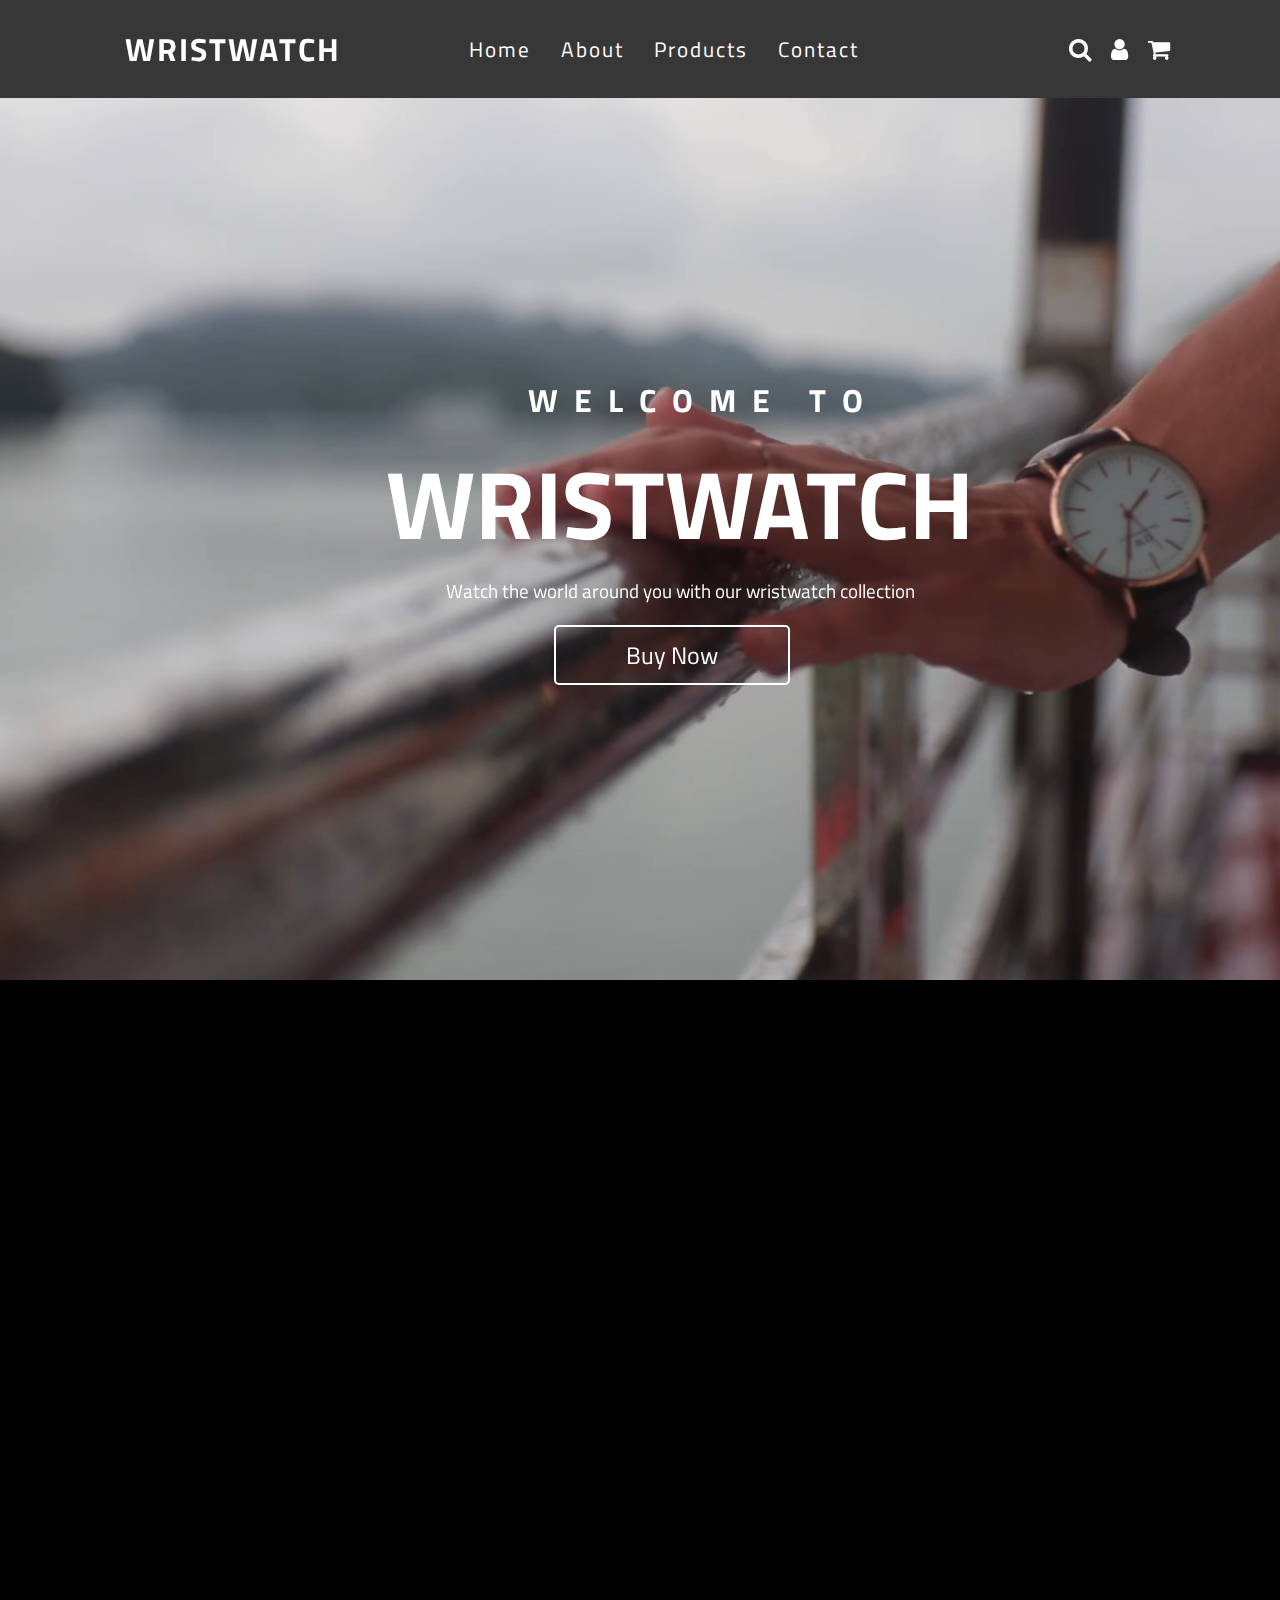
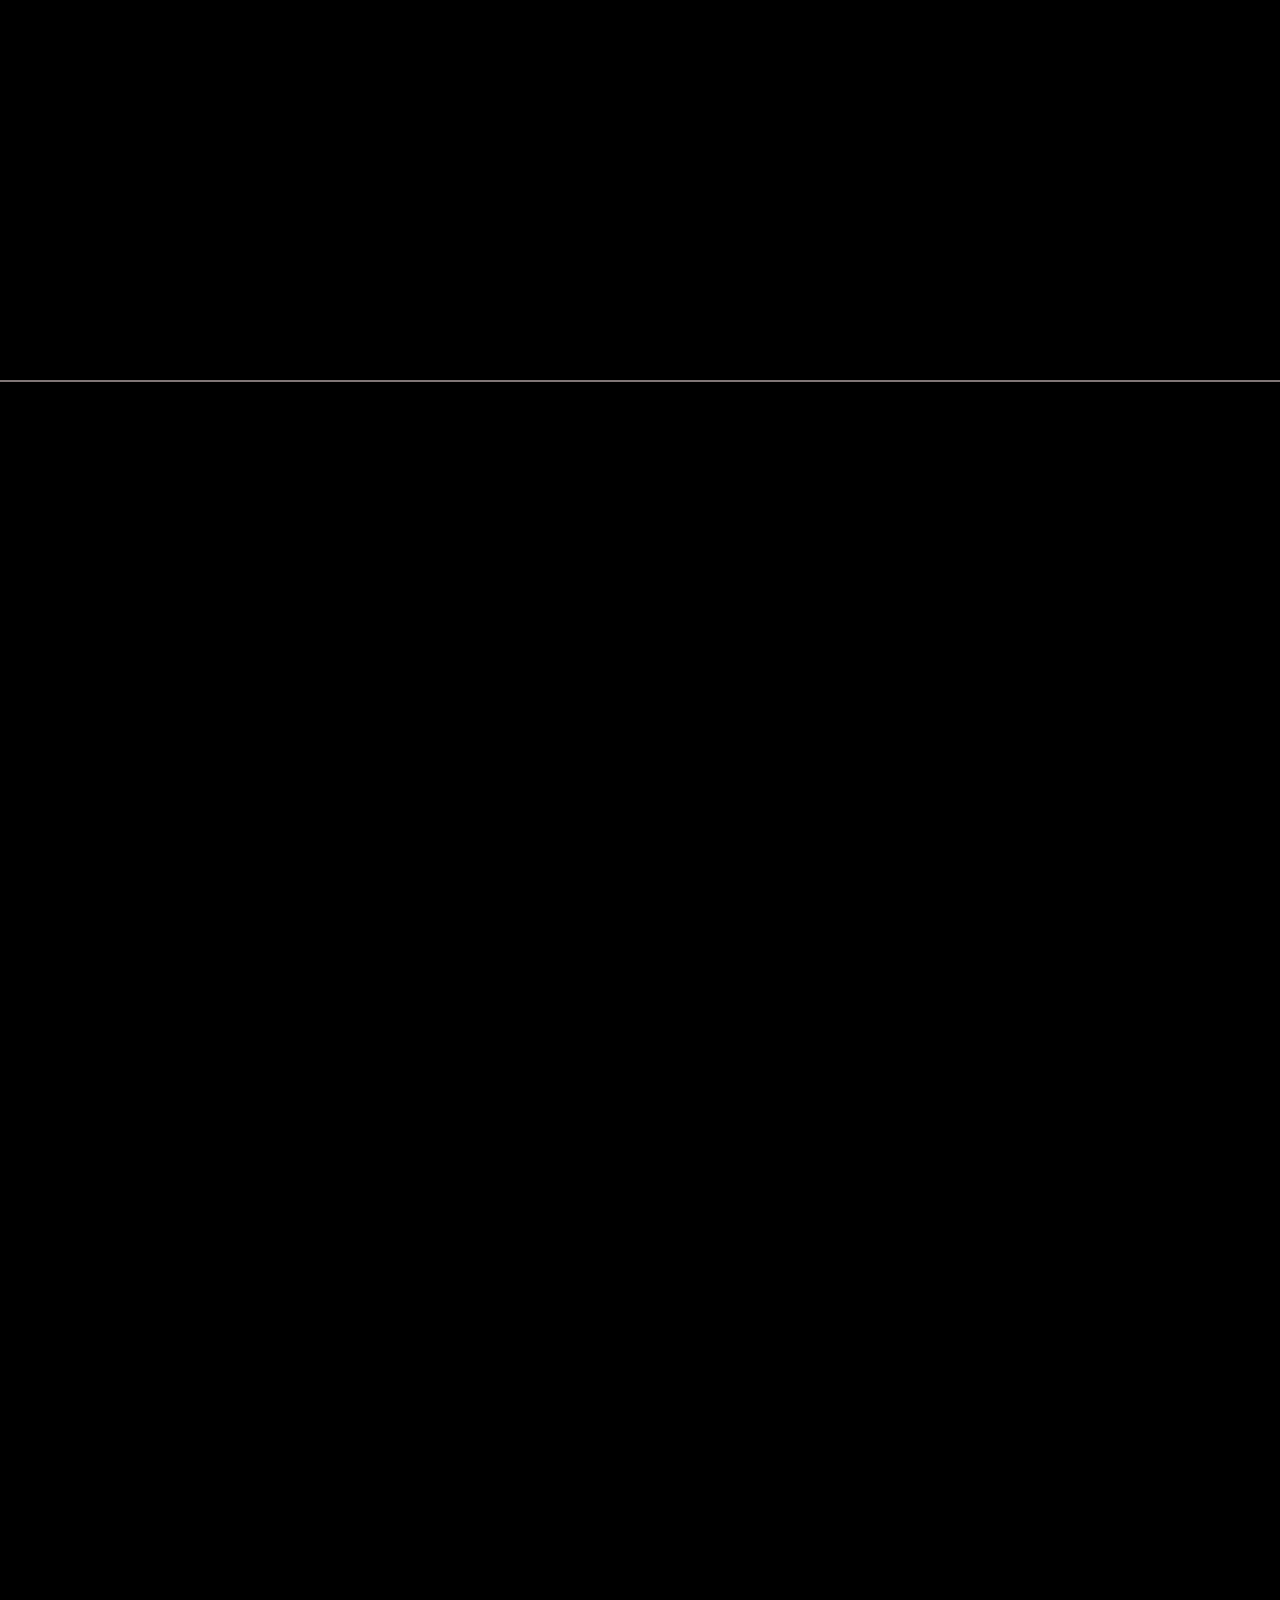
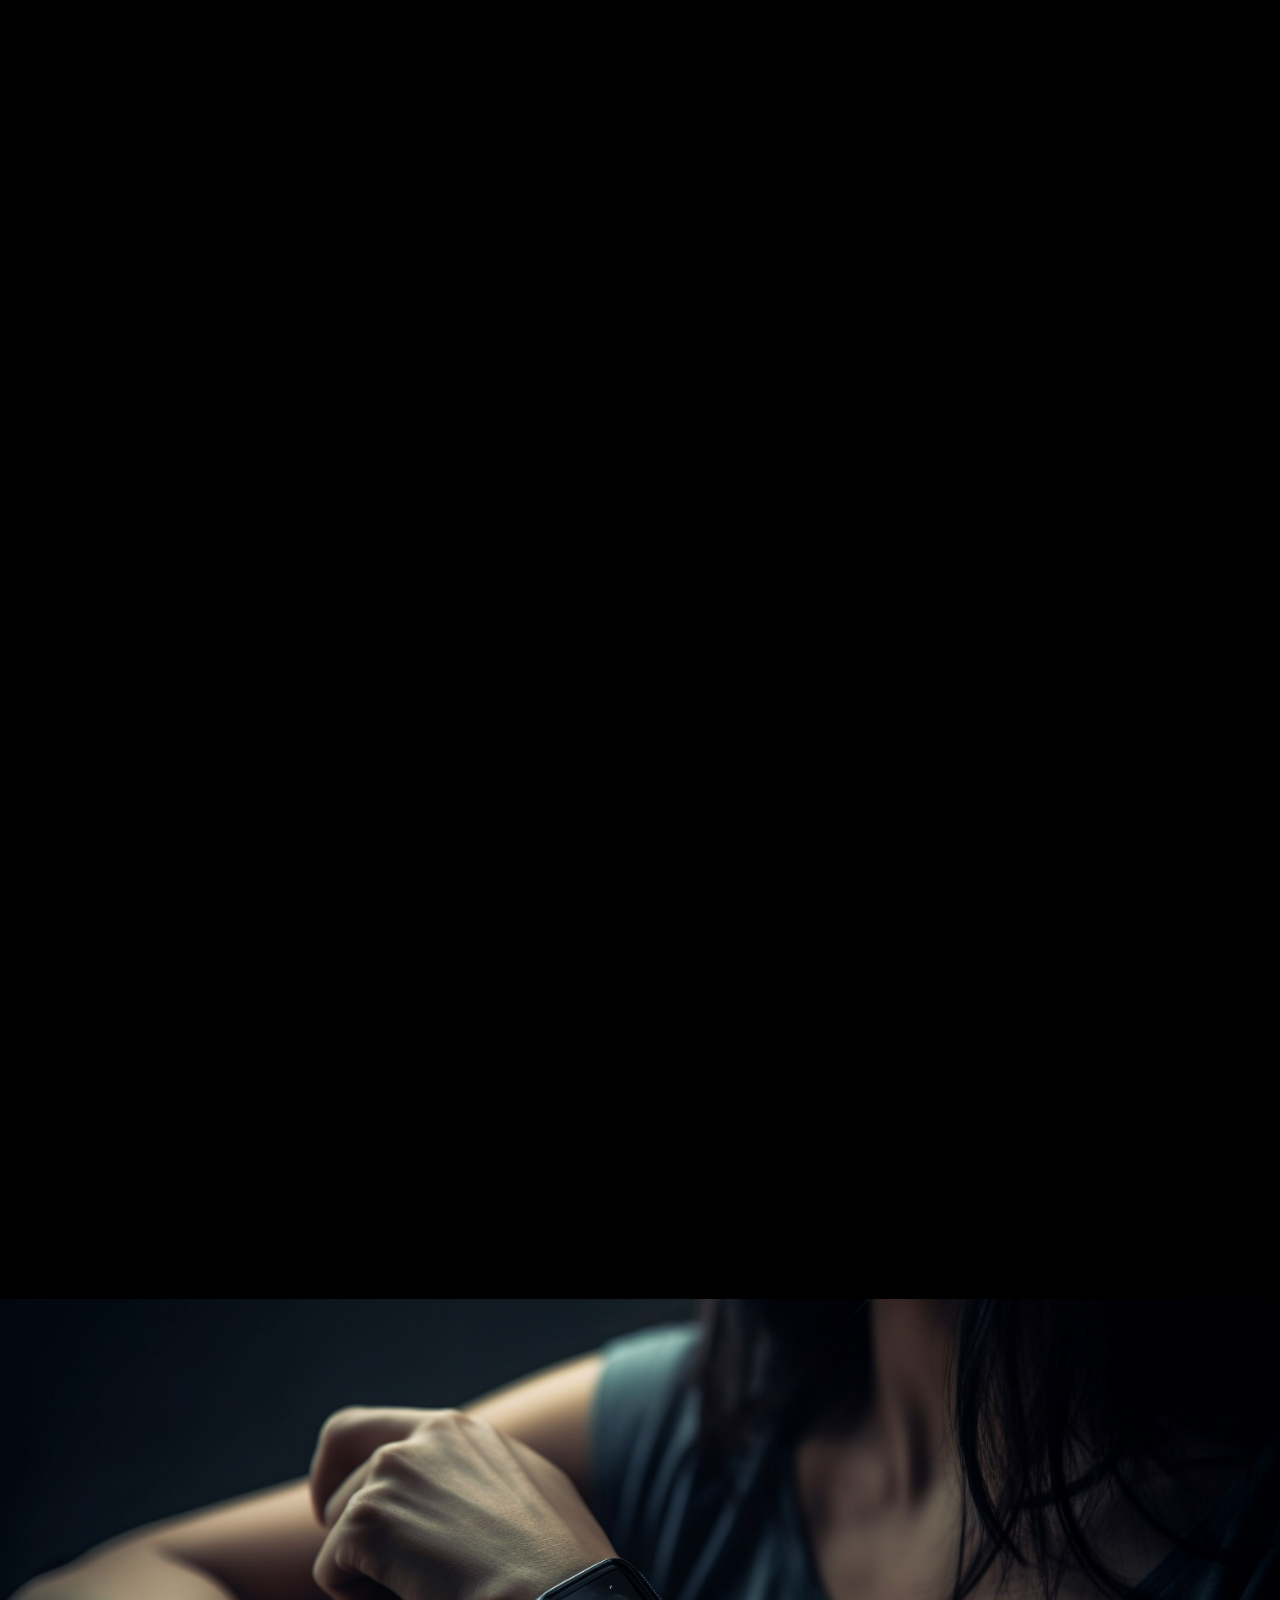
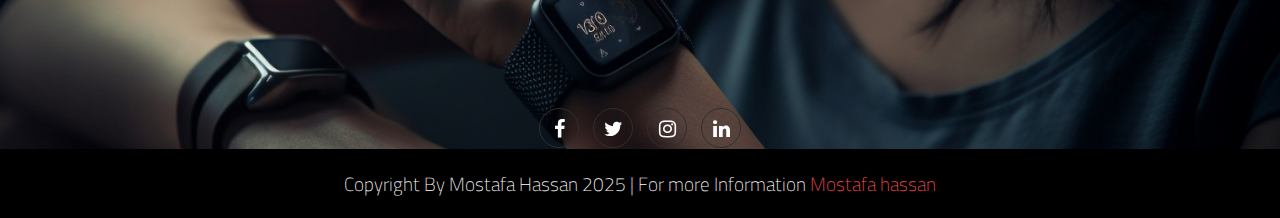
<file: index.html>
<!DOCTYPE html>
<html lang="en">
<head>
    <meta charset="UTF-8">
    <link rel="icon" href="../img/map_6447894.png">
    <link rel="stylesheet" href="../css/style.css">
    <meta name="viewport" content="width=device-width, initial-scale=1.0">
    <link rel="stylesheet" href="https://cdnjs.cloudflare.com/ajax/libs/font-awesome/4.7.0/css/font-awesome.min.css">
    <link rel="stylesheet" href="https://cdnjs.cloudflare.com/ajax/libs/font-awesome/5.15.3/css/all.min.css">
    <link rel="stylesheet" href="https://fonts.googleapis.com/icon?family=Material+Icons">
    <link href="https://fonts.googleapis.com/css2?family=Arimo:ital,wght@0,400..700;1,400..700&family=Titillium+Web:ital,wght@0,200;0,300;0,400;0,600;0,700;0,900;1,200;1,300;1,400;1,600;1,700&display=swap" rel="stylesheet">
    <link rel="stylesheet" href="https://cdnjs.cloudflare.com/ajax/libs/font-awesome/4.7.0/css/font-awesome.min.css">
      <link rel="stylesheet" href="https://unpkg.com/aos@next/dist/aos.css" />
    <title>Wristwatch</title>
</head>
<body>
    <header>
        <div class="container">
            <div class="logo" data-aos="fade-right">
                <h1>Wristwatch</h1>
            </div>
            <div class="navbar">
                <ul>
                    <li><a href="#home">Home</a></li>
                    <li><a href="#about">About</a></li>
                    <li><a href="#products">Products</a></li>
                    <li><a href="#contact">Contact</a></li>
                </ul>
            </div>
        </div>
        <div class="icons" data-aos="fade-left">
            <i class="fa fa-search" id="search-icon"></i>
                <form class="search-box"> 
                    <input type="search" placeholder="Search here ..." required >
                </form>
            <i class="fa fa-user" id="user-icon"></i>
            <form class="user">
                <i class="fa fa-times" id="close-icon"></i>
                <input type="text" placeholder="Username" required>
                <input type="password" placeholder="Password" required>
                <input type="submit" value="Login" class="btn">
            </form>
            <i class="fa fa-shopping-cart" id="cart-icon"></i>
            <div class="fa fa-bars" id="menu-icon"></div>
        </div>
                <div class="cart" data-aos="fade-up">
                <h2 class="cart-title">Your Cart</h2>
                <div class="cart-content">
                    <div class="cart-box">
                        <img src="../img/1.png" class="cart-img">
                        <div class="detail-box">
                            <div class="cart-product-title">Watch</div>
                            <div class="cart-price">$15</div>
                            <input type="number" value="1" class="cart-quantity">
                        </div>
                            <i class="fa fa-trash fa-cart-remove"></i>
                    </div>
                </div>
                
                    <div class="total">
                        <div class="total-title">Total</div>
                        <div class="total-price">$15</div>
                    </div>
                    <button href="#" type="button" class="btn-buy">Buy Now</button>
                    <i class="fa fa-times" id="close-cart"></i>
                </div>
            </div>
        </div>
    </header>
    <section class="home" id="home">
        <video src="../img/3783439-hd_1920_1080_25fps.mp4" muted loop autoplay ></video>
        <div class="content" data-aos="fade-up" data-aos-delay="100" data-aos-duration="1000">
            <h5>welcome to</h5>
            <h3>Wristwatch</h3>
            <p>Watch the world around you with our wristwatch collection </p>
            <a href="#products" class="btn">Buy Now</a>
        </div>
    </section>

    <section class="icons-container" id="about">
        <div class="container" data-aos="fade-up" data-aos-delay="100">
            <h2>Why Choose Us ?</h2>
            <p>We offer the best quality wristwatches in the market</p>
        </div>
        <div class="icons" data-aos="fade-up" data-aos-delay="200">
            <i class="material-icons">local_shipping</i>
            <h3>Free Shipping</h3>
            <p>On all orders over $100</p>
        </div>

        <div class="icons" data-aos="fade-up" data-aos-delay="300">
            <i class="material-icons">payment</i>
            <h3>Secure Payment</h3>
            <p>100% Secure Payment</p>
        </div>

        <div class="icons" data-aos="fade-up" data-aos-delay="400">
            <i class="material-icons">support_agent</i>
            <h3>24/7 Support</h3>
            <p>Customer Support</p>
        </div>
        <div class="icons" data-aos="fade-up" data-aos-delay="500">
            <i class="material-icons">verified_user</i>
            <h3>Authentic</h3>
            <p>100% Authentic</p>
        </div>
    </section>
<hr>

    <section class="products" id="products">
        <div class="container" data-aos="fade-up" data-aos-delay="100">
            <h2>Latest Products</h2>
            <p>Check out our latest wristwatches</p>
        </div>
        <div class="col" data-aos="fade-up" data-aos-delay="200" data-aos-duration="1000">
        <div class="box">
            <img src="../img/1.png" >
            <h3>Analog Watches <span> $40</span></h3>
            <i><i class="fa fa-star"></i><i class="fa fa-star"></i><i class="fa fa-star"></i><i class="fa fa-star"></i><i class="fa fa-star"></i></i>
            <a href="#" class="btn" id="buy" data-id="${product.id}">Buy Now</a>
            <i class="fa fa-shopping-cart" id="shopping"></i>
        </div>

        <div class="box">
            <img src="../img/2.png" >
            <h3>Digital Watches <span> $20</span></h3>
            <i><i class="fa fa-star"></i><i class="fa fa-star"></i><i class="fa fa-star"></i><i class="fa fa-star"></i><i class="fa fa-star"></i></i>
            <a href="#" class="btn">Buy Now</a>
            <i class="fa fa-shopping-cart" id="shopping"></i>
        </div>

        <div class="box">
            <img src="../img/3.png" >
            <h3>Smartwatches <span> $50</span></h3>
            <i><i class="fa fa-star"></i><i class="fa fa-star"></i><i class="fa fa-star"></i><i class="fa fa-star"></i><i class="fa fa-star-half-empty"></i></i>
            <a href="#" class="btn">Buy Now</a>
            <i class="fa fa-shopping-cart" id="shopping"></i>
        </div>

        <div class="box">
            <img src="../img/4.png">
            <h3>Sports Watches <span> $30</span></h3>
            <i><i class="fa fa-star"></i><i class="fa fa-star"></i><i class="fa fa-star"></i><i class="fa fa-star"></i><i class="fa fa-star"></i></i>
            <a href="#" class="btn">Buy Now</a>
            <i class="fa fa-shopping-cart" id="shopping"></i>
        </div>

        <div class="box">
            <img src="../img/5.png" >
            <h3>Luxury Watches <span> $60</span></h3>
            <i><i class="fa fa-star"></i><i class="fa fa-star"></i><i class="fa fa-star"></i><i class="fa fa-star"></i><i class="fa fa-star-half-empty"></i></i>
            <a href="#" class="btn">Buy Now</a>
            <i class="fa fa-shopping-cart" id="shopping"></i>
        </div>

        <div class="box">
            <img src="../img/6.png" class="product-img">
            <h3 class="product-title">Diving Watches <span> $90</span></h3>
            <i><i class="fa fa-star"></i><i class="fa fa-star"></i><i class="fa fa-star"></i><i class="fa fa-star"></i><i class="fa fa-star"></i></i>
            <a href="#" class="btn">Buy Now</a>
            <i class="fa fa-shopping-cart" id="shopping" ></i>
        </div>
        <div class="box">
            <img src="../img/7.png">
            <h3> Military Watches <span> $80</span></h3>
            <i><i class="fa fa-star"></i><i class="fa fa-star"></i><i class="fa fa-star"></i><i class="fa fa-star"></i><i class="fa fa-star-half-o"></i></i>
            <a href="#" class="btn">Buy Now</a>
            <i class="fa fa-shopping-cart" id="shopping"></i>
        </div>

        <div class="box">
            <img src="../img/8.png" >
            <h3>Classic Watches <span> $94</span></h3>
            <i><i class="fa fa-star"></i><i class="fa fa-star"></i><i class="fa fa-star"></i><i class="fa fa-star"></i><i class="fa fa-star-o"></i></i>
            <a href="#" class="btn">Buy Now</a>
            <i class="fa fa-shopping-cart" id="shopping"></i>
        </div>

        <div class="box">
            <img src="../img/9.png" >
            <h3>Fashion Watches <span> $79</span></h3>
            <i><i class="fa fa-star"></i><i class="fa fa-star"></i><i class="fa fa-star"></i><i class="fa fa-star"></i><i class="fa fa-star-o"></i></i>
            <a href="#" class="btn">Buy Now</a>
            <i class="fa fa-shopping-cart" id="shopping"></i>
        </div>

        <div class="box">
            <img src="../img/10.png" >
            <h3>Quartz Watches <span> $74</span></h3>
            <i><i class="fa fa-star"></i><i class="fa fa-star"></i><i class="fa fa-star"></i><i class="fa fa-star"></i><i class="fa fa-star-o"></i></i>
            <a href="#" class="btn">Buy Now</a>
            <i class="fa fa-shopping-cart" id="shopping"></i>
        </div>

        <div class="box">
            <img src="../img/11.png" >
            <h3>Automatic Watches<span> $86</span></h3>
            <i><i class="fa fa-star"></i><i class="fa fa-star"></i><i class="fa fa-star"></i><i class="fa fa-star"></i><i class="fa fa-star"></i></i>
            <a href="#" class="btn">Buy Now</a>
            <i class="fa fa-shopping-cart" id="shopping"></i>
        </div>

        <div class="box" id="watch">
            <img src="../img/12.png" >
            <h3>Chronograph Watches <span> $80</span></h3>
            <i><i class="fa fa-star"></i><i class="fa fa-star"></i><i class="fa fa-star"></i><i class="fa fa-star"></i><i class="fa fa-star"></i></i>
            <a href="#" class="btn">Buy Now</a>
            <i class="fa fa-shopping-cart" id="shopping" "></i>
        </div>
    </div>
    </section>
    <section class="contact" id="contact">
        <div class="container" data-aos="fade-up" data-aos-delay="100" data-aos-duration="1000" > 
            <h2 class="title">Contact Us</h2>
            <div class="contact-form">
                <h3>Send Message <i class="fa fa-envelope"></i></h3>
                <form action= "https://getform.io/f/allznoja" method="POST">
                    <input type="text" placeholder="Your Name" class="box">
                    <input type="email" placeholder="Your Email" class="box">
                    <input type="password" placeholder="Your Password" class="box">
                    <input type="number" placeholder="Your Number" class="box">
                    <textarea name="" id="" cols="30" rows="10" class="box message" placeholder="Your Message"></textarea>
                    <input type="submit" value="Send" class="btn1">
                </form>
            </div>
        </div>
    </section>
    <section class="footer" id="footer">
        <div class="title-text" data-aos="fade-up">
            <p>Contact Us</p>
            <h1>Visit Our Office we are here to help you ?</h1>
        </div>
        <div class="footer-row">
            <div class="footer-left" data-aos="fade-right">
                <h1>Opening Hours</h1>
                <p><i class="fa fa-clock-o"></i>Monday to Thursday - 10AM to 12PM</p>
                <p><i class="fa fa-clock-o"></i>Saturday and Sunday - 9AM to 1AM</p>
                <p><i class="fa fa-clock-o"></i>Weekends - Closed</p>
            </div>
            <div class="footer-right" data-aos="fade-left">
                <h1>Get In Touch</h1>
                <p>Egypt , Cairo , sheikh zayed <i class="fa fa-map-marker"></i></p>
                <p>mostafahassan7284@gmil.com <i class="fa fa-paper-plane"></i></p>
                <p>01014321858 - 01212378358 <i class="fa fa-phone"></i></p>
        </div>
        </div>
        <div class="social-links">
                   <a href="https://www.facebook.com/share/16KZXLx6B9/?mibextid=wwXIfr" target="_blank"><i class="fa fa-facebook"></i></a>
                    <i class="fa fa-twitter"></i>
                    <a href="https://www.instagram.com/mostafa_hassan_54"><i class="fa fa-instagram"></i></a>
                    <a href="https://github.com/Mostafahassan1234" target="_blank"><i class="fa fa-linkedin"></i></a>
        </div>
    </section>

    <div class="end">
        <p>Copyright By Mostafa Hassan 2025 | For more Information <a href="https://www.facebook.com/share/16KZXLx6B9/?mibextid=wwXIfr" target="_blank"><span>Mostafa hassan</span></a></p>
    </div>
    </section>
    <script src="../javascript/javascript.js"></script>
    <script src="https://unpkg.com/aos@next/dist/aos.js"></script>
  <script>
    AOS.init({
      offset: 200,
      duration: 600,
      easing: 'ease-in-sine',
      delay: 100
    });
  </script>
</body>
</html>
</file>
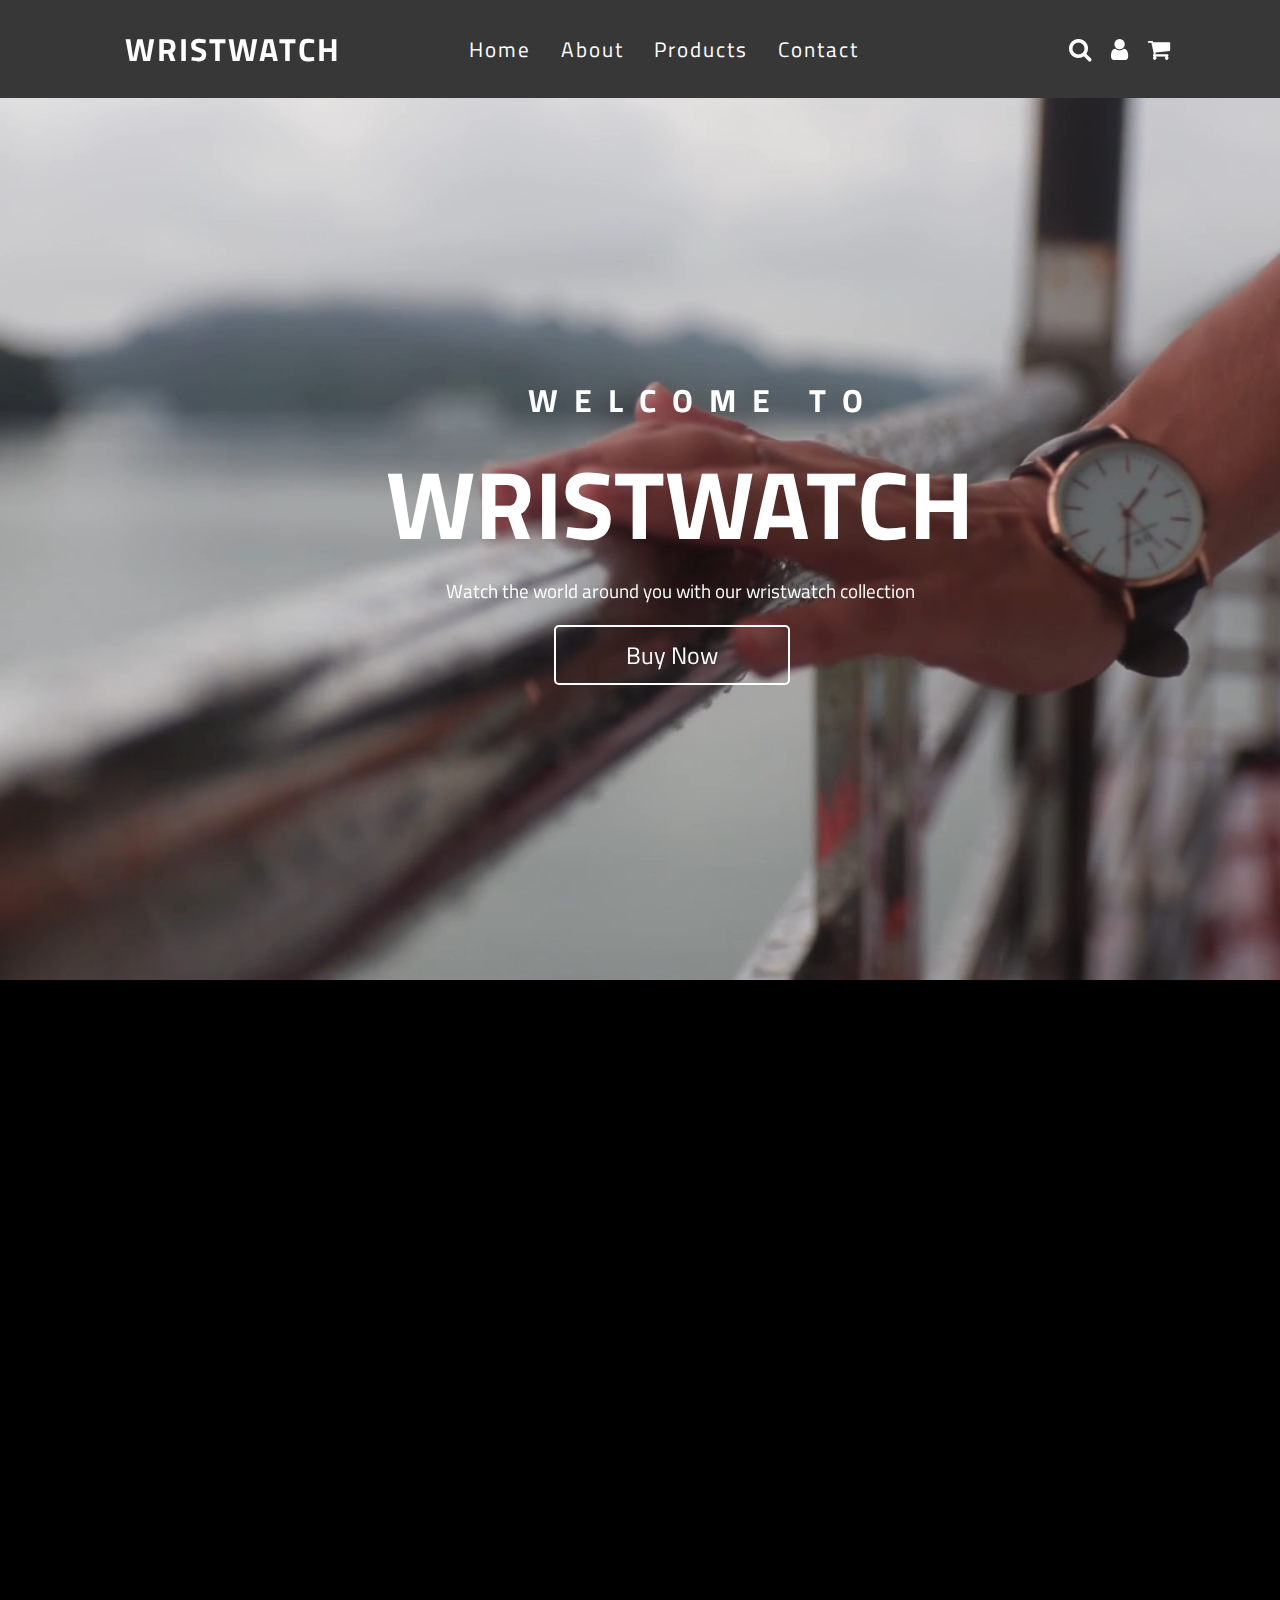
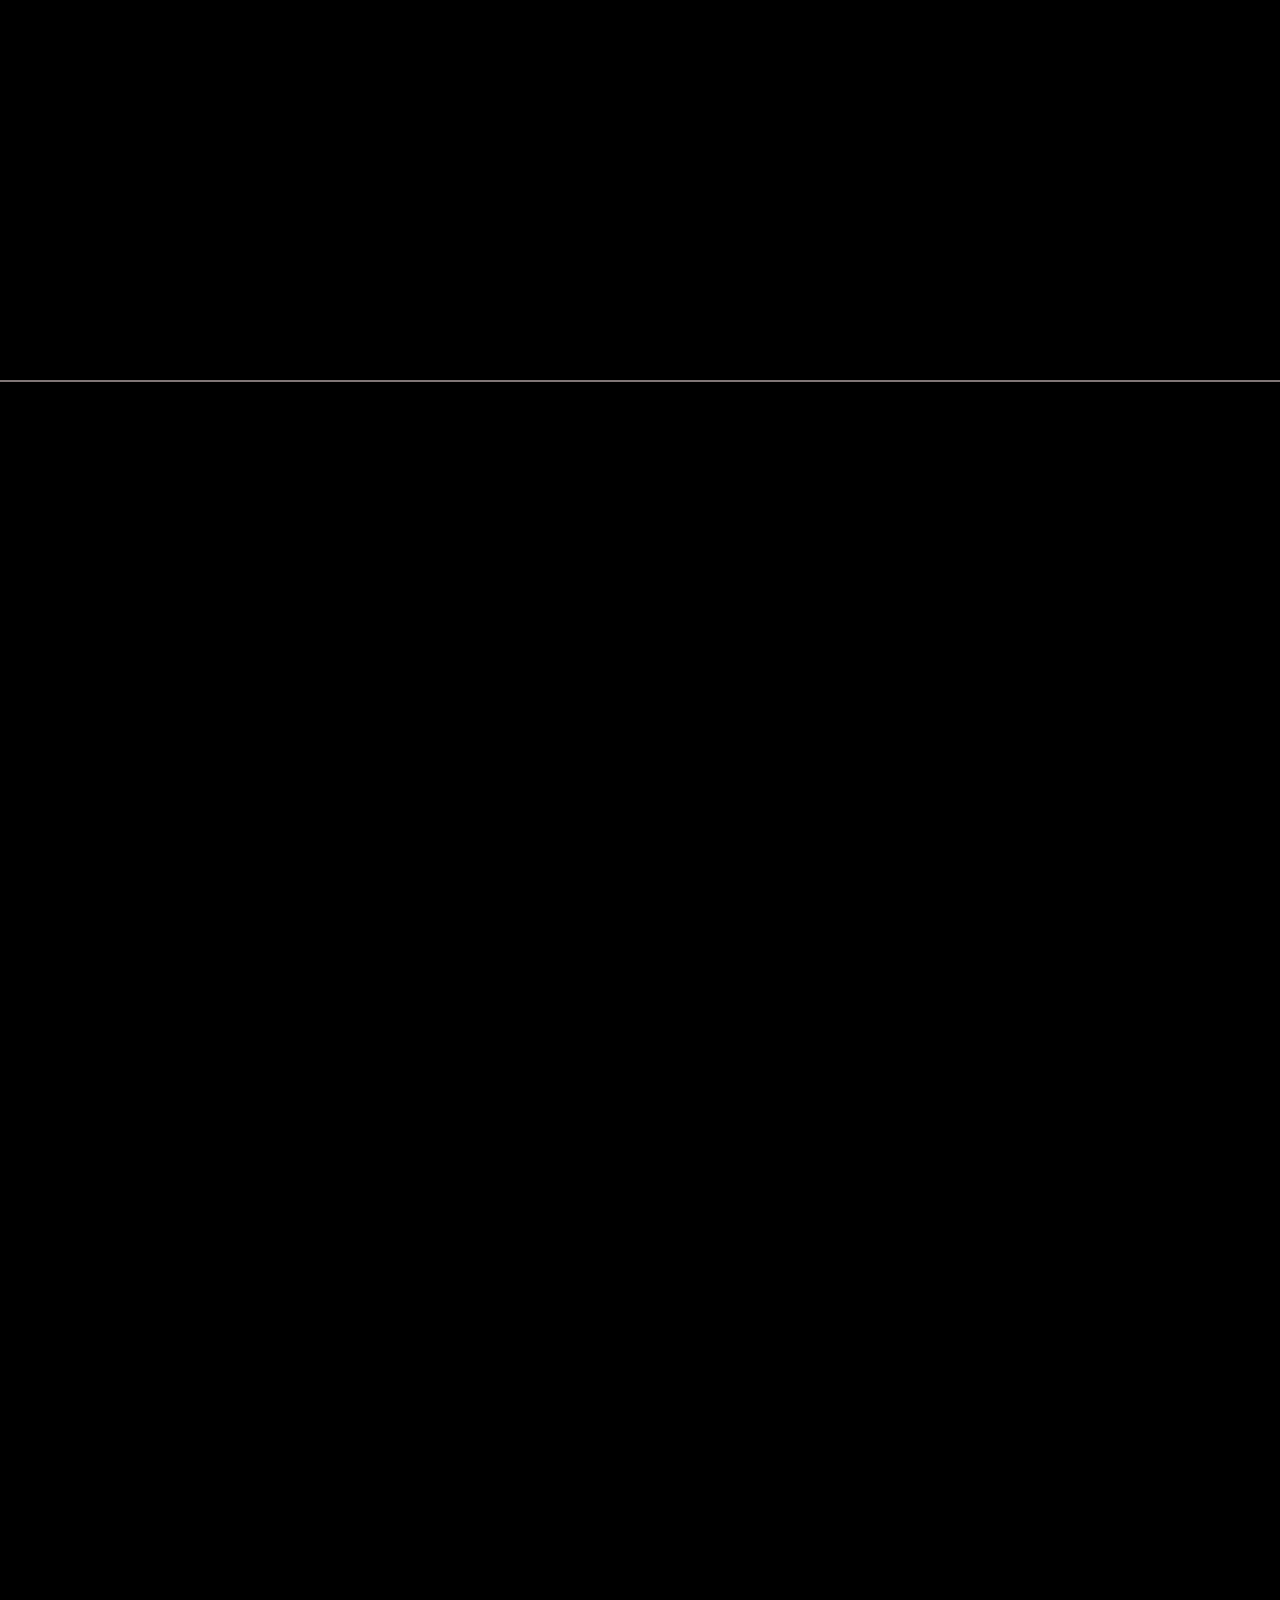
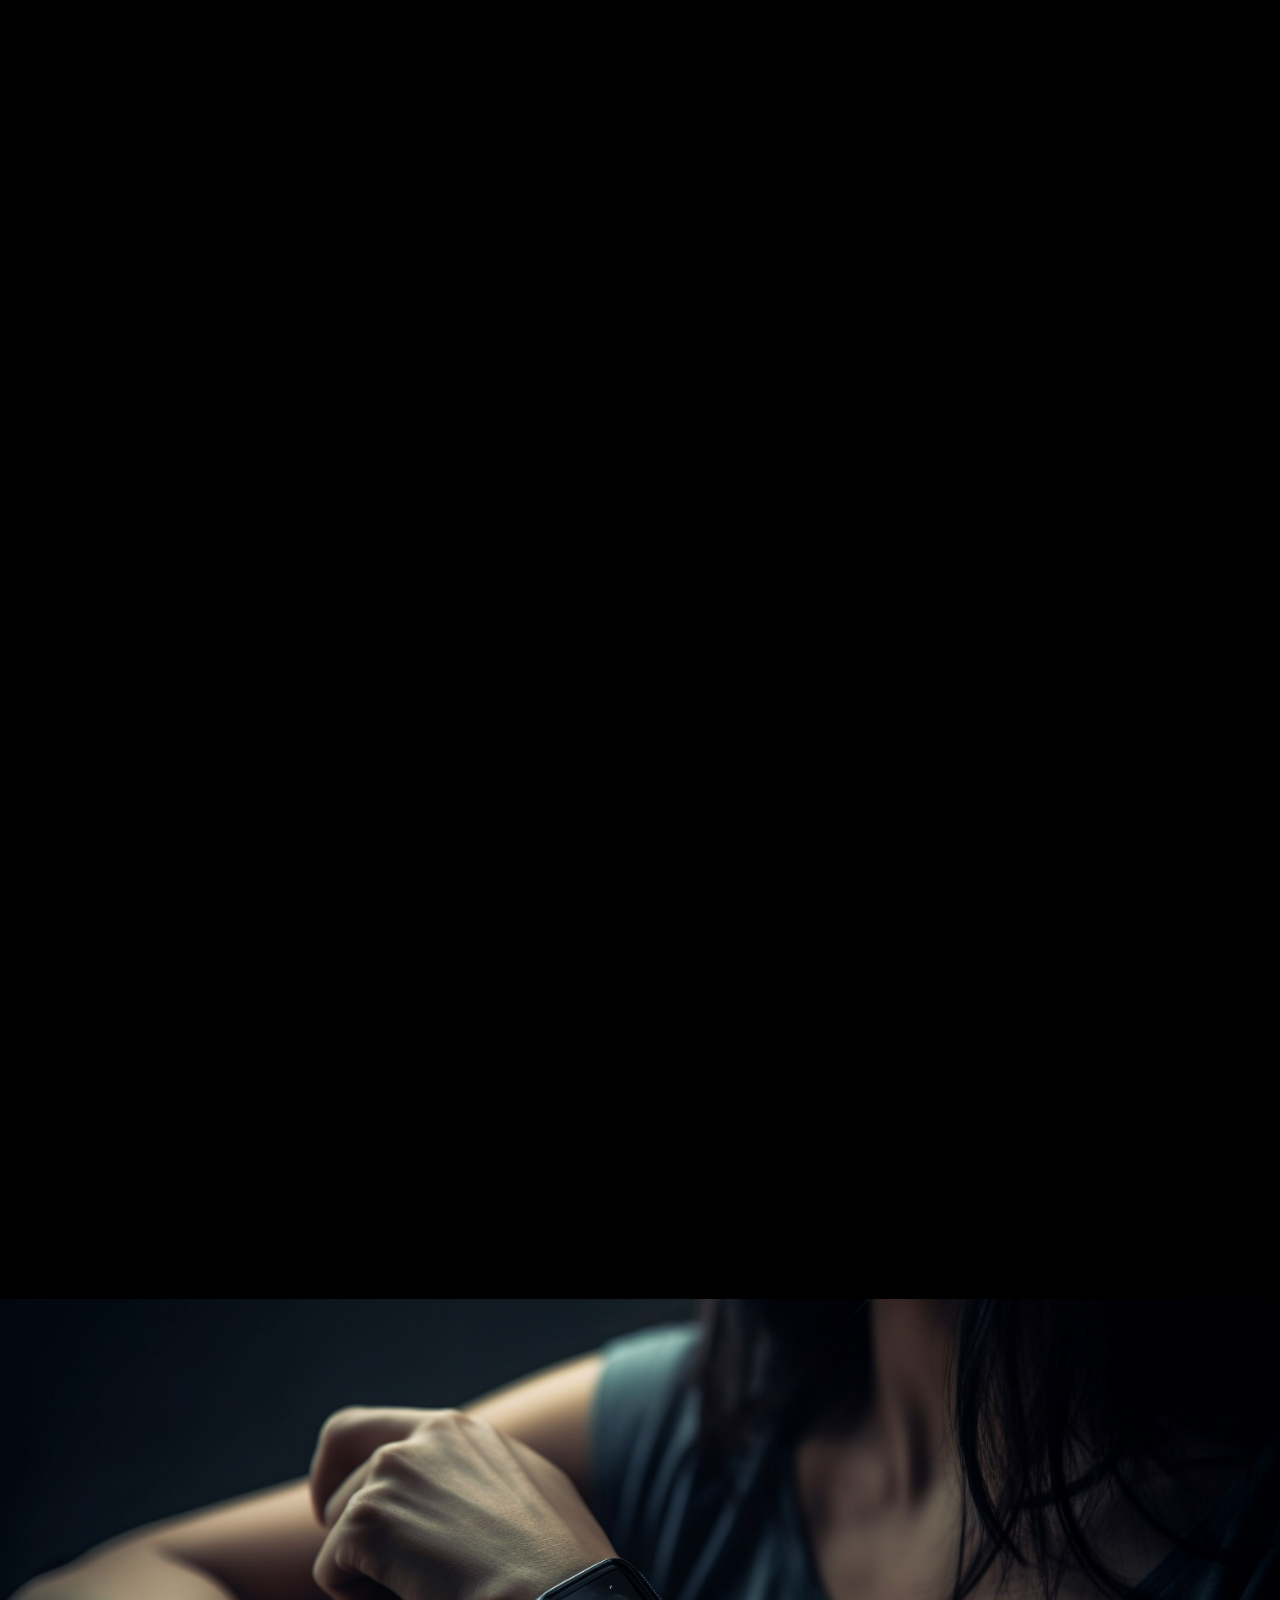
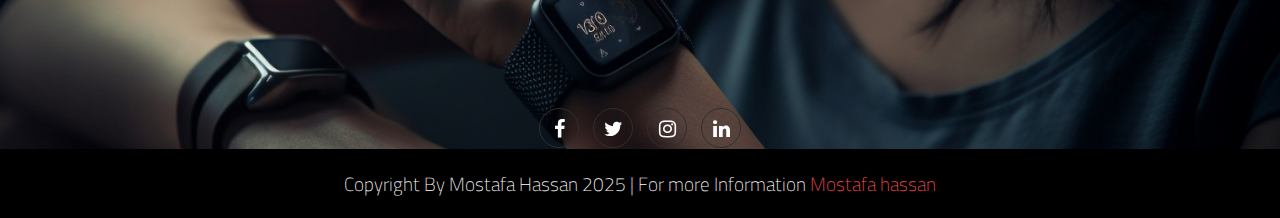
<file: html/index.html>
<!DOCTYPE html>
<html lang="en">
<head>
    <meta charset="UTF-8">
    <link rel="icon" href="../img/map_6447894.png">
    <link rel="stylesheet" href="../css/style.css">
    <meta name="viewport" content="width=device-width, initial-scale=1.0">
    <link rel="stylesheet" href="https://cdnjs.cloudflare.com/ajax/libs/font-awesome/4.7.0/css/font-awesome.min.css">
    <link rel="stylesheet" href="https://cdnjs.cloudflare.com/ajax/libs/font-awesome/5.15.3/css/all.min.css">
    <link rel="stylesheet" href="https://fonts.googleapis.com/icon?family=Material+Icons">
    <link href="https://fonts.googleapis.com/css2?family=Arimo:ital,wght@0,400..700;1,400..700&family=Titillium+Web:ital,wght@0,200;0,300;0,400;0,600;0,700;0,900;1,200;1,300;1,400;1,600;1,700&display=swap" rel="stylesheet">
    <link rel="stylesheet" href="https://cdnjs.cloudflare.com/ajax/libs/font-awesome/4.7.0/css/font-awesome.min.css">
      <link rel="stylesheet" href="https://unpkg.com/aos@next/dist/aos.css" />
    <title>Wristwatch</title>
</head>
<body>
    <header>
        <div class="container">
            <div class="logo" data-aos="fade-right">
                <h1>Wristwatch</h1>
            </div>
            <div class="navbar">
                <ul>
                    <li><a href="#home">Home</a></li>
                    <li><a href="#about">About</a></li>
                    <li><a href="#products">Products</a></li>
                    <li><a href="#contact">Contact</a></li>
                </ul>
            </div>
        </div>
        <div class="icons" data-aos="fade-left">
            <i class="fa fa-search" id="search-icon"></i>
                <form class="search-box"> 
                    <input type="search" placeholder="Search here ..." required >
                </form>
            <i class="fa fa-user" id="user-icon"></i>
            <form class="user">
                <i class="fa fa-times" id="close-icon"></i>
                <input type="text" placeholder="Username" required>
                <input type="password" placeholder="Password" required>
                <input type="submit" value="Login" class="btn">
            </form>
            <i class="fa fa-shopping-cart" id="cart-icon"></i>
            <div class="fa fa-bars" id="menu-icon"></div>
        </div>
                <div class="cart" data-aos="fade-up">
                <h2 class="cart-title">Your Cart</h2>
                <div class="cart-content">
                    <div class="cart-box">
                        <img src="../img/1.png" class="cart-img">
                        <div class="detail-box">
                            <div class="cart-product-title">Watch</div>
                            <div class="cart-price">$15</div>
                            <input type="number" value="1" class="cart-quantity">
                        </div>
                            <i class="fa fa-trash fa-cart-remove"></i>
                    </div>
                </div>
                
                    <div class="total">
                        <div class="total-title">Total</div>
                        <div class="total-price">$15</div>
                    </div>
                    <button href="#" type="button" class="btn-buy">Buy Now</button>
                    <i class="fa fa-times" id="close-cart"></i>
                </div>
            </div>
        </div>
    </header>
    <section class="home" id="home">
        <video src="../img/3783439-hd_1920_1080_25fps.mp4" muted loop autoplay ></video>
        <div class="content" data-aos="fade-up" data-aos-delay="100" data-aos-duration="1000">
            <h5>welcome to</h5>
            <h3>Wristwatch</h3>
            <p>Watch the world around you with our wristwatch collection </p>
            <a href="#products" class="btn">Buy Now</a>
        </div>
    </section>

    <section class="icons-container" id="about">
        <div class="container" data-aos="fade-up" data-aos-delay="100">
            <h2>Why Choose Us ?</h2>
            <p>We offer the best quality wristwatches in the market</p>
        </div>
        <div class="icons" data-aos="fade-up" data-aos-delay="200">
            <i class="material-icons">local_shipping</i>
            <h3>Free Shipping</h3>
            <p>On all orders over $100</p>
        </div>

        <div class="icons" data-aos="fade-up" data-aos-delay="300">
            <i class="material-icons">payment</i>
            <h3>Secure Payment</h3>
            <p>100% Secure Payment</p>
        </div>

        <div class="icons" data-aos="fade-up" data-aos-delay="400">
            <i class="material-icons">support_agent</i>
            <h3>24/7 Support</h3>
            <p>Customer Support</p>
        </div>
        <div class="icons" data-aos="fade-up" data-aos-delay="500">
            <i class="material-icons">verified_user</i>
            <h3>Authentic</h3>
            <p>100% Authentic</p>
        </div>
    </section>
<hr>

    <section class="products" id="products">
        <div class="container" data-aos="fade-up" data-aos-delay="100">
            <h2>Latest Products</h2>
            <p>Check out our latest wristwatches</p>
        </div>
        <div class="col" data-aos="fade-up" data-aos-delay="200" data-aos-duration="1000">
        <div class="box">
            <img src="../img/1.png" >
            <h3>Analog Watches <span> $40</span></h3>
            <i><i class="fa fa-star"></i><i class="fa fa-star"></i><i class="fa fa-star"></i><i class="fa fa-star"></i><i class="fa fa-star"></i></i>
            <a href="#" class="btn" id="buy" data-id="${product.id}">Buy Now</a>
            <i class="fa fa-shopping-cart" id="shopping"></i>
        </div>

        <div class="box">
            <img src="../img/2.png" >
            <h3>Digital Watches <span> $20</span></h3>
            <i><i class="fa fa-star"></i><i class="fa fa-star"></i><i class="fa fa-star"></i><i class="fa fa-star"></i><i class="fa fa-star"></i></i>
            <a href="#" class="btn">Buy Now</a>
            <i class="fa fa-shopping-cart" id="shopping"></i>
        </div>

        <div class="box">
            <img src="../img/3.png" >
            <h3>Smartwatches <span> $50</span></h3>
            <i><i class="fa fa-star"></i><i class="fa fa-star"></i><i class="fa fa-star"></i><i class="fa fa-star"></i><i class="fa fa-star-half-empty"></i></i>
            <a href="#" class="btn">Buy Now</a>
            <i class="fa fa-shopping-cart" id="shopping"></i>
        </div>

        <div class="box">
            <img src="../img/4.png">
            <h3>Sports Watches <span> $30</span></h3>
            <i><i class="fa fa-star"></i><i class="fa fa-star"></i><i class="fa fa-star"></i><i class="fa fa-star"></i><i class="fa fa-star"></i></i>
            <a href="#" class="btn">Buy Now</a>
            <i class="fa fa-shopping-cart" id="shopping"></i>
        </div>

        <div class="box">
            <img src="../img/5.png" >
            <h3>Luxury Watches <span> $60</span></h3>
            <i><i class="fa fa-star"></i><i class="fa fa-star"></i><i class="fa fa-star"></i><i class="fa fa-star"></i><i class="fa fa-star-half-empty"></i></i>
            <a href="#" class="btn">Buy Now</a>
            <i class="fa fa-shopping-cart" id="shopping"></i>
        </div>

        <div class="box">
            <img src="../img/6.png" class="product-img">
            <h3 class="product-title">Diving Watches <span> $90</span></h3>
            <i><i class="fa fa-star"></i><i class="fa fa-star"></i><i class="fa fa-star"></i><i class="fa fa-star"></i><i class="fa fa-star"></i></i>
            <a href="#" class="btn">Buy Now</a>
            <i class="fa fa-shopping-cart" id="shopping" ></i>
        </div>
        <div class="box">
            <img src="../img/7.png">
            <h3> Military Watches <span> $80</span></h3>
            <i><i class="fa fa-star"></i><i class="fa fa-star"></i><i class="fa fa-star"></i><i class="fa fa-star"></i><i class="fa fa-star-half-o"></i></i>
            <a href="#" class="btn">Buy Now</a>
            <i class="fa fa-shopping-cart" id="shopping"></i>
        </div>

        <div class="box">
            <img src="../img/8.png" >
            <h3>Classic Watches <span> $94</span></h3>
            <i><i class="fa fa-star"></i><i class="fa fa-star"></i><i class="fa fa-star"></i><i class="fa fa-star"></i><i class="fa fa-star-o"></i></i>
            <a href="#" class="btn">Buy Now</a>
            <i class="fa fa-shopping-cart" id="shopping"></i>
        </div>

        <div class="box">
            <img src="../img/9.png" >
            <h3>Fashion Watches <span> $79</span></h3>
            <i><i class="fa fa-star"></i><i class="fa fa-star"></i><i class="fa fa-star"></i><i class="fa fa-star"></i><i class="fa fa-star-o"></i></i>
            <a href="#" class="btn">Buy Now</a>
            <i class="fa fa-shopping-cart" id="shopping"></i>
        </div>

        <div class="box">
            <img src="../img/10.png" >
            <h3>Quartz Watches <span> $74</span></h3>
            <i><i class="fa fa-star"></i><i class="fa fa-star"></i><i class="fa fa-star"></i><i class="fa fa-star"></i><i class="fa fa-star-o"></i></i>
            <a href="#" class="btn">Buy Now</a>
            <i class="fa fa-shopping-cart" id="shopping"></i>
        </div>

        <div class="box">
            <img src="../img/11.png" >
            <h3>Automatic Watches<span> $86</span></h3>
            <i><i class="fa fa-star"></i><i class="fa fa-star"></i><i class="fa fa-star"></i><i class="fa fa-star"></i><i class="fa fa-star"></i></i>
            <a href="#" class="btn">Buy Now</a>
            <i class="fa fa-shopping-cart" id="shopping"></i>
        </div>

        <div class="box" id="watch">
            <img src="../img/12.png" >
            <h3>Chronograph Watches <span> $80</span></h3>
            <i><i class="fa fa-star"></i><i class="fa fa-star"></i><i class="fa fa-star"></i><i class="fa fa-star"></i><i class="fa fa-star"></i></i>
            <a href="#" class="btn">Buy Now</a>
            <i class="fa fa-shopping-cart" id="shopping" "></i>
        </div>
    </div>
    </section>
    <section class="contact" id="contact">
        <div class="container" data-aos="fade-up" data-aos-delay="100" data-aos-duration="1000" > 
            <h2 class="title">Contact Us</h2>
            <div class="contact-form">
                <h3>Send Message <i class="fa fa-envelope"></i></h3>
                <form action= "https://getform.io/f/allznoja" method="POST">
                    <input type="text" placeholder="Your Name" class="box">
                    <input type="email" placeholder="Your Email" class="box">
                    <input type="password" placeholder="Your Password" class="box">
                    <input type="number" placeholder="Your Number" class="box">
                    <textarea name="" id="" cols="30" rows="10" class="box message" placeholder="Your Message"></textarea>
                    <input type="submit" value="Send" class="btn1">
                </form>
            </div>
        </div>
    </section>
    <section class="footer" id="footer">
        <div class="title-text" data-aos="fade-up">
            <p>Contact Us</p>
            <h1>Visit Our Office we are here to help you ?</h1>
        </div>
        <div class="footer-row">
            <div class="footer-left" data-aos="fade-right">
                <h1>Opening Hours</h1>
                <p><i class="fa fa-clock-o"></i>Monday to Thursday - 10AM to 12PM</p>
                <p><i class="fa fa-clock-o"></i>Saturday and Sunday - 9AM to 1AM</p>
                <p><i class="fa fa-clock-o"></i>Weekends - Closed</p>
            </div>
            <div class="footer-right" data-aos="fade-left">
                <h1>Get In Touch</h1>
                <p>Egypt , Cairo , sheikh zayed <i class="fa fa-map-marker"></i></p>
                <p>mostafahassan7284@gmil.com <i class="fa fa-paper-plane"></i></p>
                <p>01014321858 - 01212378358 <i class="fa fa-phone"></i></p>
        </div>
        </div>
        <div class="social-links">
                   <a href="https://www.facebook.com/share/16KZXLx6B9/?mibextid=wwXIfr" target="_blank"><i class="fa fa-facebook"></i></a>
                    <i class="fa fa-twitter"></i>
                    <a href="https://www.instagram.com/mostafa_hassan_54"><i class="fa fa-instagram"></i></a>
                    <a href="https://github.com/Mostafahassan1234" target="_blank"><i class="fa fa-linkedin"></i></a>
        </div>
    </section>

    <div class="end">
        <p>Copyright By Mostafa Hassan 2025 | For more Information <a href="https://www.facebook.com/share/16KZXLx6B9/?mibextid=wwXIfr" target="_blank"><span>Mostafa hassan</span></a></p>
    </div>
    </section>
    <script src="../javascript/javascript.js"></script>
    <script src="https://unpkg.com/aos@next/dist/aos.js"></script>
  <script>
    AOS.init({
      offset: 200,
      duration: 600,
      easing: 'ease-in-sine',
      delay: 100
    });
  </script>
</body>
</html>
</file>
<file: css/style.css>
*{
    margin: 0;
    padding: 0;
    box-sizing: border-box;
    font-family: "Titillium Web", sans-serif;
    scroll-behavior: smooth;
}
body{
    background-color: #000000;
}
header{
    position: fixed;
    background-color: #373737;
    top: 0;
    left: 0;
    width: 100%;
    padding: 25px 100px;
    z-index: 1000;
    display: flex;
    justify-content: space-between;
    align-items: center;
    transition: 0.5s;
}
header .container{
    position: relative;
    width: 100%;
    display: flex;
    justify-content: space-between;
    align-items: center;
}
header .logo{
    position: relative;
    color: #fff;
    font-size: 1rem;
    letter-spacing: 2px;
    text-transform: uppercase;
    text-decoration: none;
    font-weight: 700;
    transition: 0.5s;
}

.navbar ul{
    position: relative;
    display: flex;
    justify-content: center;
    align-items: center;
    margin-right: 10rem;
}
.navbar ul li{
    position: relative;
    list-style: none;
}
.navbar ul li a{
    font-size: 1.3rem;
    position: relative;
    margin: 0 15px;
    text-decoration: none;
    color: #fff;
    letter-spacing: 2px;
    font-weight: 500;
    transition: 0.5s ease-in-out;
}

.navbar ul li a:hover{
    color: #807676;
}
.icons{
    position: relative;
    display: flex;
    justify-content: center;
    align-items: center;
}
.icons i{
    margin: 0 10px;
    font-size: 1.5rem;
    color: #fff;
    transition: 0.5s ease-in-out;
}
.icons i:hover{
    cursor: pointer;
    color: #807676;
}
#menu-icon{
    position: relative;
    font-size: 2rem;
    margin: 0 10px;
    color: #fff;
    cursor: pointer;
    z-index: 10001;
    display: none;
}
#menu-icon:hover{
    color: #807676;
}
#menu-icon.active{
    display: block;
}
@media screen and (min-width: 1024px){
    header ul{
        margin-right: 0;
    }
}
@media screen and (min-width: 1023px){
    #menu-icon{
        display: none;
    }
    header ul{
        margin-right: 0;
    }
}
@media screen and (max-width: 767px){
    header{
        padding: 25px 50px;
    }
    header .logo{
        font-size: 0.5rem;
    }
    .icons i{
        font-size: 1rem;
    }
    #menu-icon{
        display: block;
        font-size: 1.5rem;
        margin-right: -2rem;
    }
    .navbar ul{
        display: none;
    }
    .navbar.active{
        position: fixed;
        top: 0;
        right: 0;
        width: 50%;
        height: 100%;
        background-color: #373737;
        display: flex;
        justify-content: center;
        align-items: center;
        flex-direction: column;
        z-index: 10000;
    }
    .navbar.active ul{
        display: flex;
        flex-direction: column;
        justify-content: center;
        align-items: center;
    }
    .navbar.active ul li{
        margin: 10px 0;
    }
}
@media screen and (max-width: 430px){
    header{
        padding: 25px 50px;
    }
    header .logo{
        font-size: 0.5rem;
    }
    .icons i{
        font-size: 1rem;
    }
    #menu-icon{
        display: block;
        font-size: 1.5rem;
        margin-right: -2rem;
    }
    .navbar ul{
        display: none;
    }
    .navbar.active{
        position: fixed;
        top: 0;
        right: 0;
        width: 50%;
        height: 100%;
        background-color: #373737;
        display: flex;
        justify-content: center;
        align-items: center;
        flex-direction: column;
        z-index: 10000;
    }
    .navbar.active ul{
        display: flex;
        flex-direction: column;
        justify-content: center;
        align-items: center;
    }
    .navbar.active ul li{
        margin: 10px 0;
    }
    
}
@media screen and (max-width: 1023px){
    header{
        padding: 25px 50px;
    }
    header .logo{
        font-size: 0.5rem;
    }
    .icons i{
        font-size: 1rem;
    }
    #menu-icon{
        display: block;
        font-size: 1.5rem;
        margin-right: -2rem;
    }
    .navbar ul{
        display: none;
    }
    .navbar.active{
        position: fixed;
        top: 0;
        right: 0;
        width: 50%;
        height: 100%;
        background-color: #373737;
        display: flex;
        justify-content: center;
        align-items: center;
        flex-direction: column;
        z-index: 10000;
    }
    .navbar.active ul{
        display: flex;
        flex-direction: column;
        justify-content: center;
        align-items: center;
    }
    .navbar.active ul li{
        margin: 10px 0;
        margin-left: 9rem;
    }
    .navbar.active ul li a{
        font-size: 1.5rem;
    }
    
}
.search-box input {
    display: none;
    width: 330px;
    height: 40px;
    padding: 0 10px;
    font-size: 1rem;
    bottom: -1rem;
    position: relative;
    margin: 0 10px;
    border: none;
    border-radius: 5px;
    background-color: #ffffff;
}
.search-box input:focus{
    outline: none;
}
.search-box.active input{
    display: block;
}
@media screen and (max-width: 767px){
    .search-box input{
        width: 190px;
        height: 30px;
        margin-left: -.3rem;
    }
}
@media screen and (max-width: 430px){
    .search-box input{
        width: 190px;
        height: 30px;
        margin-left: -.3rem;
    }
    
}
@media screen and (max-width: 1023px){
    .search-box input{
        width: 190px;
        height: 30px;
        margin-left: -.3rem;
    }
    
}
.user {
    position: fixed;
    top: 0;
    right: 0;
    width: 100%;
    height: 100%;
    background-color: #373737;
    display: none;
    justify-content: center;
    align-items: center;
    flex-direction: column;
    z-index: 10000;
}
.user input{
    width: 330px;
    height: 40px;
    padding: 0 10px;
    font-size: 1rem;
    margin: 5px 20px;
    border: none;
    border-radius: 5px;
    background-color: #ffffff;
    transition: 0.5s ease-in-out;
}
.user input[type="submit"]{
    font-size: 1.3rem;
    border: none;
    border-radius: 5px;
    width: 200px;
    height: 40px;
    margin: 10px 0;
    background-color: #807676;
    color: #fff;
    cursor: pointer;
    transition: 0.5s ease-in-out;
}
.user input[type="submit"]:hover{
    background-color: #fff;
    color: #807676;
}
.user input:focus{
    outline: none;
}
.user.active{
    display: flex;
}
@media screen and (max-width: 767px){
    .user input{
        width: 190px;
        height: 30px;
    }
    .user input[type="submit"]{
        width: 100px;
        height: 30px;
    }
    
}
@media screen and (max-width: 430px){
    .user input{
        width: 190px;
        height: 30px;
    }
    .user input[type="submit"]{
        width: 100px;
        height: 30px;
    }
    
}
@media screen and (max-width: 1023px){
    .user input{
        width: 190px;
        height: 30px;
    }
    .user input[type="submit"]{
        width: 100px;
        height: 30px;
    }
    
}
section{
    padding: 0 10%;
    margin-top: 5rem;
}
.home{
    position: relative;
    width: 100%;
    height: 100vh;
    display: flex;
    justify-content: center;
    align-items: center;
}
.home .content{
    position: relative;
    text-align: center;
}
.home .content h3{
    margin-right: -5rem;
    font-size: 6rem;
    color: #fff;
    text-transform: uppercase;
}
.home .content h5{
    overflow: hidden;
    width: 80%;
    display: inline-block;
    white-space: nowrap;
    margin-right: -8rem;
    font-size: 2rem;
    letter-spacing: 1rem;
    color: #fff;
    text-transform: uppercase;
    animation: typing 3s steps(20) infinite;
}
@keyframes typing{
    0%{
        width: 0;
    }
    25%{
        width: 100%;
    }
    50%{
        width: 0;
    }
    75%{
        width: 100%;
    }
    100%{
        width: 0;
    }
}
.home .content p{
    font-size: 1.2rem;
    margin-right: -5rem;
    color: #fff;
}
.home .content a{
    position: relative;
    display: inline-block;
    margin-top: 20px;
    font-size: 1.5rem;
    margin-right: -4rem;
    padding: 10px 70px;
    background-color: transparent;
    border: 2px solid #ffffff;
    color: #fff;
    text-decoration: none;
    border-radius: 5px;
    transition: 0.5s ease-in-out;
}
.home .content a:hover{
    background-color: #fff;
    color: #807676;
}

video{
    position: absolute;
    top: 0;
    left: 0;
    width: 100%;
    height: 100%;
    object-fit: cover;
    pointer-events: none;
}

@media screen and (max-width: 767px){
    .home{
        margin-top: -2rem;
        width: 100%;
        height: 100vh;
    }
    .home .content{
        position: relative;
        text-align: center;
    }
    .home .content h3{
        font-size: 3rem;
        margin-right: 0;
    }
    .home .content h5{
        font-size: 1.5rem;
        margin-right: 0;
    }
    .home .content p{
        font-size: 1rem;
        margin-right: 0;
    }
    .home .content a{
        font-size: 1rem;
        margin-right: 0;
    }

}
@media screen and (max-width: 390px){
    .home .content h3{
        font-size: 3rem;
        margin-right: 0;
    }
    .home .content h5{
        font-size: 1rem;
        margin-right: 0;
    }
    .home .content p{
        font-size: 0.8rem;
        margin-right: 0;
    }
    .home .content a{
        font-size: 0.8rem;
        margin-right: 0;
    }
    
}
@media screen and (max-width: 430px){
    .home .content h3{
        font-size: 3rem;
        margin-right: 0;
    }
    .home .content h5{
        font-size: 1rem;
        margin-right: 0;
    }
    .home .content p{
        font-size: 0.8rem;
        margin-right: 0;
    }
    .home .content a{
        font-size: 0.8rem;
        margin-right: 0;
    }
}
@media screen and (max-width: 1023px){
    .home .content h3{
        margin-right: 0;
    }
    .home .content h5{
        margin-right: 0;
    }
    .home .content p{
        margin-right: 0;
    }
    .home .content a{
        margin-right: 0;
    }
    
}
.icons-container{
    position: relative;
    width: 100%;
    height: 100vh;
    display: flex;
    justify-content: center;
    align-items: center;
}
.icons-container .container{
    text-align: center;
    position: absolute;
    margin-bottom: 24rem;
}
.icons-container .container h2{
    font-size: 3rem;
    color: #fff;
}
.icons-container .container p{
    font-size: 1.2rem;
    color: #fff;
}
.icons-container .icons{
    background: #1b1b1b;
    border-radius: 5px;
    position: relative;
    width: 200px;
    height: 200px;
    display: flex;
    justify-content: center;
    align-items: center;
    flex-direction: column;
    margin: 20px;
    transition: 0.5s linear;

}
.icons-container .icons:hover{
    background: #807676;
    transform:translateY(-10px);
    cursor: pointer;
}
.icons-container .icons i{
    font-size: 4rem;
    color: #fff;
    margin-bottom: 10px;
}
.icons-container .icons h3{
    font-size: 1.5rem;
    color: #fff;
}
.icons-container .icons p{
    font-size: 1rem;
    color: #fff;
}
hr{
    width: 100%;
    height: 2px;
    border: none;
    margin: 20px 0;
    background-color: #807676;
}
@media  screen and (max-width: 767px){
    .icons-container .container{
        margin-top: -50rem;
        padding: 0 10px;
    }
    .icons-container {
        flex-direction: column;
        margin-top: 18rem;
    }
    .icons-container .icons{
        margin: 15px 0;
    }
    .icons-container .icons i{
        font-size: 3rem;
    }
    .icons-container .icons h3{
        font-size: 1rem;
    }
    .icons-container .icons p{
        font-size: 0.8rem;
    }
}
@media screen and (max-width: 1023px){
    .icons-container .container{
        margin-top: -50rem;
    }
    .icons-container {
        flex-direction: column;
        margin-top: 18rem;
    }
    .icons-container .icons{
        margin: 15px 0;
    }
    .icons-container .icons i{
        font-size: 3rem;
    }
    .icons-container .icons h3{
        font-size: 1rem;
    }
    .icons-container .icons p{
        font-size: 0.8rem;
    }
    
}
.products .container{
    position: relative;
    text-align: center;
    margin-top: 4rem;
}
.products .container h2{
    font-size: 3rem;
    color: #fff;
}
.products .container p{
    font-size: 1.2rem;
    color: #807676;
}
.products .col{
    display: grid;
    grid-template-columns: repeat(auto-fit, minmax(200px, auto));
    gap: 1.5rem;
    margin-top: 4rem;
}
.products .col .box {
    position: relative;
    padding: 20px;
    background-color: #1b1b1b;
    border-radius: 5px;
    transition: 0.5s ease-in-out;
}
.products .col .box:hover{
    transform: translateY(-10px);
}
.products .col .box img{
    background-color: #fff;
    width: 100%;
    height: 250px;
    object-fit: cover;
    margin-bottom: 10px;
    border-radius: 5px;
}
.products .col .box h3{
    font-size: 1.2rem;
    margin-bottom: 5px;
    color: #fff;
}
.products .col .box h3 span{
    color: #595858;
    font-size: 1rem;
    margin-left: 14px;
}
.products .col .box p{
    font-size: 1rem;
    margin-bottom: 10px;
    color: #807676;
}
.products .col .box i{
    font-size: 1.2rem;
    color: #ffffff;
    margin-right: 5px;
}
.products .col .box a{
    position: relative;
    display: inline-block;
    margin-top: 20px;
    font-size: 1.2rem;
    padding: 10px 20px;
    background-color: transparent;
    border: 2px solid #ffffff;
    color: #fff;
    text-decoration: none;
    border-radius: 5px;
    transition: 0.5s ease-in-out;
}
.products .col .box a:hover{
    background-color: #fff;
    color: #807676;
}
.products .col .box #shopping {
    font-size: 1.2rem;
    color: #ffffff;
    margin-left: 40px;
    transition: all 0.3s ease-in-out;
}
.products .col .box #shopping:hover{
    color: #807676;
    cursor: pointer;
}

.cart{
    position: fixed;
    top: 0;
    right: -100%;
    width: 350px;
    height: 100vh;
    overflow-y: auto;
    overflow-x: hidden;
    padding: 20px;
    background-color: #ffffff;
    box-shadow: -2px solid 4px hsl(0 4% 15% / 10%);
    border: 1px solid #000000;
    transition: 0.5s ease-in-out;
    
}
.cart.active{
    right: 0;
    transition: 0.5s ease-in-out;
}
.cart-title{
    text-align: center;
    font-size: 1.5rem;
    font-weight: 600;
    margin-top: 2rem;
}
.cart-box{
    display: grid;
    grid-template-columns: 32% 50% 18%;
    align-items: center;
    gap: 1rem;
    margin-top: 1rem;
}
.cart-img{
    width: 100px;
    height: 100px;
    object-fit: contain;
    padding: 10px;
}
.detail-box{
    display: grid;
    row-gap: .5rem;
}
.cart-product-title{
    font-size: 1rem;
    text-transform: uppercase;
}
.cart-price{
    font-weight: 500;
}
.cart-quantity{
    border: 2px solid #807676;
    outline-color: #807676;
    width: 2.4rem;
    text-align: center;
    font-size: 1rem;
} 
.fa-cart-remove{
    font-size: 24px;
    color: #807676;
    cursor: pointer;
    transition: 0.5s ease-in-out;
}
.fa-cart-remove:hover{
    color: red;
}
.total{
    display: flex;
    justify-content: flex-end;
    margin-top: 1.5rem;
    border-top: 1px solid #807676;
}
.total-title{
    font-size: 1rem;
    font-weight: 600;
}
.total-price{
    margin-left: .5rem;
}
.btn-buy{
    display: flex;
    margin: 1.5rem auto 0 auto;
    padding: 12px 20px;
    border: none;
    background-color: #000000;
    color: #fff;
    font-size: 1rem;
    font-weight: 500;
    cursor: pointer;
    transition: 0.5s ease-in-out;
}
.btn-buy:hover{
    border: 2px solid #807676;
    background-color: #fff;
    color: #807676;
}
#close-cart{
    position: absolute;
    top: 1rem;
    right: 0.8rem;
    font-size: 2rem;
    color: #807676;
    cursor: pointer;
}
#close-cart:hover{
    color: red;
}
.container{
    width: 100%;
    max-width: 1300px;
    margin: auto;
    padding-left: 25px;
    padding-right: 25px;
}
.container h2{
    font-size: 3rem;
    text-align: center;
    margin-bottom: 10px;
    padding: 10px;
    color: #ffffff;
}
.container .contact-form{
    padding: 38px;
    max-width: 700px;
    height: auto;
    margin: auto;
    border-radius: 5px;
    background-color: #ffffff;
    box-shadow: 0 0 10px rgba(0, 0, 0, 0.1);
}
.container .contact-form h3{
    text-align: center;
    margin-bottom: 12px;
    padding: 10px;
    color: #807676;
    font-size: 1.5rem;
    animation: color 5s infinite;
    transition: 0.5s ease-in-out;
}
@keyframes color{
    0%{color: #807676;}
    25%{color: #000000;}
    50%{color: #807676;}
    75%{color: #000000;}
    100%{color: #807676;}
}
.container .contact-form input{
    width: 100%;
    height: 45px;
    margin-bottom: 10px;
    padding: 10px;
    border: 1px solid #807676;
    border-radius: 5px;
    font-size: 1rem;
    color: #807676;
}
.container .contact-form textarea{
    width: 100%;
    height: 150px;
    margin-bottom: 10px;
    padding: 10px;
    border: 1px solid #807676;
    border-radius: 5px;
    font-size: 1rem;
    color: #807676;
}
.container .contact-form .btn1{
    display: block;
    margin: auto;
    padding: 12px 25px;
    border: none;
    background-color: #000000;
    color: #fff;
    font-size: 1.2rem;
    font-weight: 600;
    letter-spacing: 3px;
    cursor: pointer;
    border-radius: 5px;
    transition: 0.5s ease-in-out;
}
.container .contact-form .btn1:hover{
    background-color: #807676;
    color: #ffffff;
}
@media screen and (max-width: 767px){
    .products .col .box #shopping{
        display: none;
    }
    
}
.footer{
    width: 100%;
    height: 450px;
    position: relative;
    margin-top: 5rem;
    padding: 20px 10px 10px;
    background: url(../img/fo.jpg);
    background-position: center;
    background-size: cover;
    color: #fff;
    display: flex;
    flex-direction: column;
}
.title-text{
    text-align: center;
    margin-bottom: 40px;
    color: #fff;
    font-weight: 100;
}
.title-text p{
    margin: auto;
    font-size: 29px;
    color: #fff;
    letter-spacing: 5px;
    font-weight: 600;
}
.title-text h1{
    font-size: 30px;
    color: #fff;
    font-weight: 400;
}
.footer-row{
    width: 80%;
    margin: 0 auto;
    display: flex;
    justify-content: space-between;
    flex-wrap: wrap;
}
.footer-left, 
.footer-right{
    flex-basis: 45%;
    padding: 10px;
    margin-bottom: 20px;
}
.footer-right{
    text-align: right;
}
.footer-row h1{
    margin: 10px 0;
    margin-left: 2rem;
}
.footer-row .footer-right h1{
    margin: 10px 0;
    margin-right: 2rem;
}
.footer-row p{
    line-height: 35px;
}

.footer-row p i{
    font-size: 20px;
    margin: 8px;
    color: #ff5151;
}
.footer .social-links{
    text-align: center;
}
.footer .social-links .fa{
    height: 40px;
    width: 40px;
    font-size: 20px;
    line-height: 40px;
    border: 1.4px solid #302e2e;
    border-radius: 50%;
    margin: 40px 5px 0;
    color: #ffffff;
    cursor: pointer;
    transition: .5s;
}
.footer .social-links .fa:hover{
    background: #000000;
    color: #ffffff;
    transform: translateY(-7px);
}
.end{
    width: 100%;
    margin: 0 auto;
    padding: 20px 0;
    display: flex;
    justify-content: center;
    text-align: center;
    background: #000000;
    font-weight: 100;
}
.end p{
    color: #ffffff;
    font-size: 19px;
}
.end a{
    color: #ff5151;
    text-decoration: none;
}
.end a:hover{
    color: #ffffff;
}
@media screen and (max-width: 767px){
    .footer{
        height: 850px;
    }
    .footer-row{
        flex-direction: column;
    }
    .social-links{
        margin-top: 30px;
    }
    .end p{
        font-size: 13px;
    }
    
}
@media screen and (max-width: 1023px){
    .footer{
        height: 850px;
    }
    .footer-row{
        flex-direction: column;
    }
    .social-links{
        margin-top: 30px;
    }
    .end p{
        font-size: 13px;
    }

    
}
</file>
